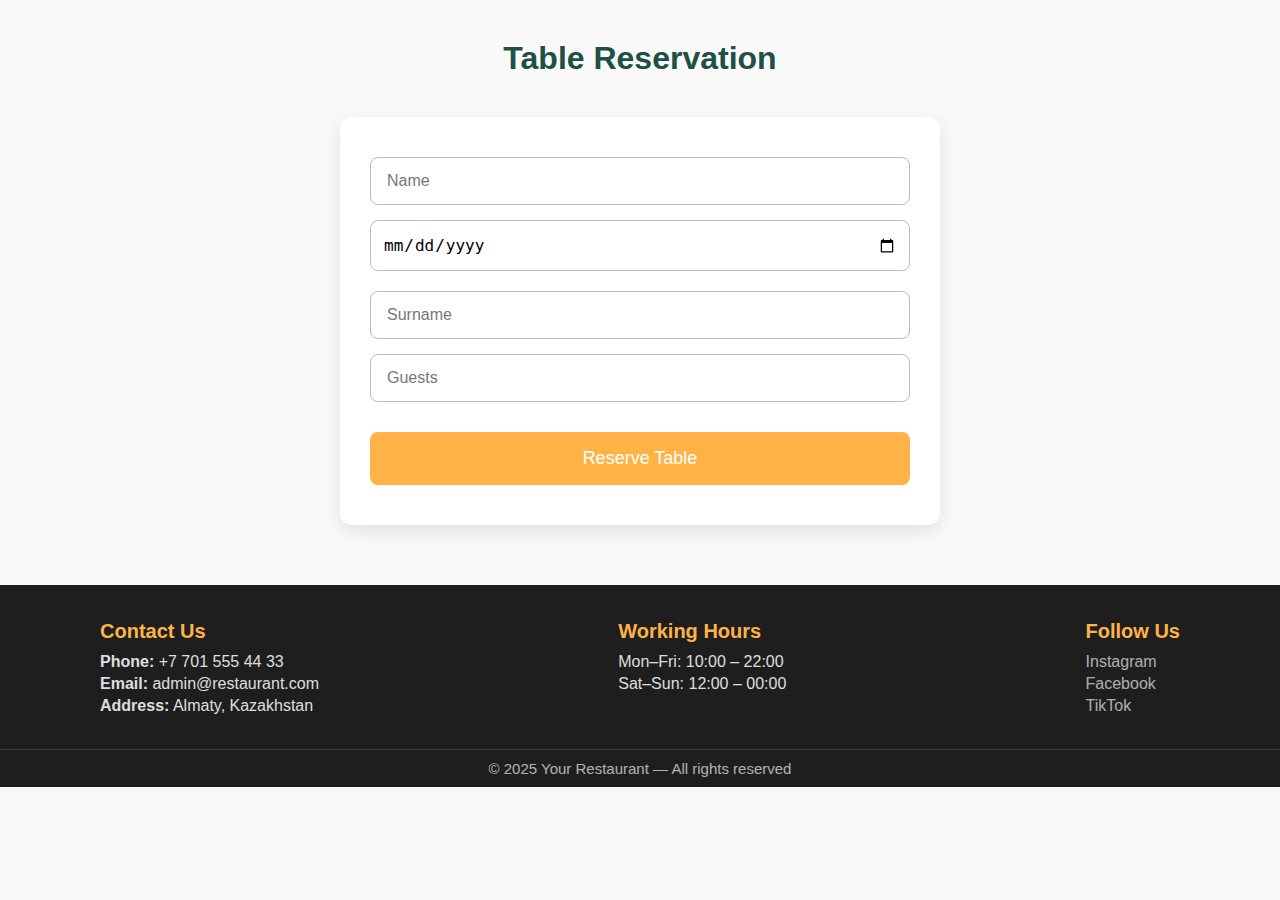
<file: index.html>
<!DOCTYPE html>
<html lang="en">

<head>
    <meta charset="UTF-8">
    <meta name="viewport" content="width=device-width, initial-scale=1.0">
    <title>Restaurant</title>

    
    <link rel="stylesheet" href="css/global.css">
    <link rel="stylesheet" href="css/footer.css">
    <link rel="stylesheet" href="css/reservation.css">
    <link rel="stylesheet" href="css/menu.css">
    <link rel="stylesheet" href="css/head.css">
    <link rel="stylesheet" href="css/gallery.css">
</head>

<body>
    <div id="head"></div>
    <div id="menu"></div>
    <div id="gallery"></div>
    <div id="reservation"></div>
    <div id="footer"></div>

    <script type="module" src="js/load-components.js"></script>
</body>

</html>
</file>
<file: css/global.css>
:root {
  --main-bg: #f9f9f9;
  --card-bg: #ffffff;
  --text: #222;
  --accent: #ffb347;
  --dark: #1e1e1e;
}

body {
  margin: 0;
  font-family: "Inter", sans-serif;
  background: var(--main-bg);
  color: var(--text);
}

h2 {
  text-align: center;
  font-size: 32px;
  margin: 40px 0 25px;
}
</file>
<file: css/footer.css>
/* ---------- CONTACT SECTION ---------- */
#contact-wrapper {
    background: var(--card-bg);
    padding: 25px;
    border-radius: 14px;
    box-shadow: 0 6px 18px rgba(0, 0, 0, 0.08);
    display: grid;
    grid-template-columns: 1fr;
    gap: 20px;
    max-width: 1100px;
    margin: auto;
}

.info {
    font-size: 18px;
    line-height: 1.6;
}

.socials a {
    margin-right: 10px;
    display: inline-block;
    margin-right: 12px;
    color: white;
    opacity: 0.75;
    text-decoration: none;
    transition: 0.25s;
}

.socials a:hover {
    opacity: 1;
    color: var(--accent);
}

.footer-bottom {
    padding-bottom: 10px;
    margin-top: 30px;
    text-align: center;
    padding-top: 10px;
    font-size: 15px;
    opacity: 0.65;
    border-top: 1px solid rgba(255, 255, 255, 0.2);
}

footer {
    background: #1e1e1e;
    color: white;
    margin-top: 60px;
}

.footer-container {
    padding: 15px 20px;
    max-width: 1200px;
    margin: auto;
    display: flex;
    flex-direction: column;
    gap: 20px;
    text-align: center;
    align-items: center;
}

.footer-column {
    width: auto;
}

.footer-column h3 {
    margin-bottom: 10px;
    font-size: 20px;
    color: var(--accent);
}

.footer-column p {
    margin: 4px 0;
    font-size: 16px;
    opacity: 0.85;
}

@media (min-width: 768px) {
    .footer-container {
        padding: 15px 100px 0px;
        flex-direction: row;
        justify-content: space-between;
        text-align: left;
        align-items: flex-start;
        gap: 40px;
    }

    .footer-column {
        width: auto;
        flex: 0 0 auto;
    }

    .form-row {
        flex-direction: column;
    }
}

@media (min-width: 1024px) {
    .footer-container {
        padding: 15px 100px 0px;
        flex-direction: row;
        justify-content: space-between;
        text-align: left;
        align-items: flex-start;
        gap: 40px;
    }

    .footer-column {
        width: auto;
        flex: 0 0 auto;
    }

    .form-row {
        flex-direction: column;
    }
}
</file>
<file: css/reservation.css>
.reservation-form {
    max-width: 600px;
    margin: 40px auto;
    background: #ffffff;
    padding: 40px 30px;
    border-radius: 12px;
    box-shadow: 0 6px 18px rgba(0, 0, 0, 0.1);
    box-sizing: border-box;
}

.form-row {
    display: flex;
    gap: 15px;
    margin-bottom: 20px;
}

.input-group {
    position: relative;
    flex: 1;
}

.input-group input,
.input-group textarea {
    width: 100%;
    padding: 14px 12px;
    font-size: 16px;
    border-radius: 8px;
    border: 1.5px solid #bbb;
    background: transparent;
    outline: none;
    box-sizing: border-box;
    transition: 0.25s;
}

.input-group input:focus,
.input-group textarea:focus {
    border-color: #ffb347;
}

.input-group label {
    position: absolute;
    top: 50%;
    left: 12px;
    transform: translateY(-50%);
    background: #fff;
    padding: 0 5px;
    color: #777;
    font-size: 16px;
    pointer-events: none;
    transition: 0.25s;
}

.input-group input:focus+label,
.input-group input:not(:placeholder-shown)+label,
.input-group textarea:focus+label,
.input-group textarea:not(:placeholder-shown)+label {
    top: -10px;
    font-size: 12px;
    color: #ffb347;
}

textarea {
    resize: none;
}

button {
    width: 100%;
    padding: 16px;
    font-size: 18px;
    background: #ffb347;
    color: #fff;
    border: none;
    border-radius: 8px;
    cursor: pointer;
    transition: 0.25s;
    margin-top: 10px;
}

button:hover {
    background: #ffa726;
}

/* Popups */
.popup {
    opacity: 0;
    pointer-events: none;
    padding: 16px 20px;
    border-radius: 8px;
    position: fixed;
    top: 20px;
    right: 20px;
    transition: 0.3s;
    font-size: 16px;
    font-weight: bold;
    z-index: 100;
}

.popup.show {
    opacity: 1;
}

.success {
    background: #4caf50;
    color: white;
}

.error {
    background: #e53935;
    color: white;
}
</file>
<file: css/menu.css>
.menu-tools select,
.menu-tools input {
  flex: 1;
}

.menu-tools select {
  flex: 0.3;
}

.menu-tools input {
  flex: 0.7;
}

.menu-section {
  padding: 80px 20px;
  background: #f6efdf;
}

.menu-title {
  text-align: center;
  font-size: 2.6rem;
  margin-bottom: 40px;
  font-family: "Georgia", serif;
  font-weight: 700;
  color: #204f45;
}

.menu-tools {
  display: flex;
  gap: 15px;
  justify-content: center;
  max-width: 700px;
  margin: 0 auto 40px;
}

.menu-tools input,
.menu-tools select {
  width: 100%;
  padding: 14px 18px;
  border-radius: 10px;
  border: 1px solid #d6c8b3;
  font-size: 1rem;
  outline: none;
  color: #204f45;
  background: #ffffff;
  transition: 0.2s;
  font-family: "Inter", sans-serif;
}

.menu-tools input::placeholder {
  color: #8e8a7a;
}

.menu-tools input:focus,
.menu-tools select:focus {
  border-color: #204f45;
}

#menuSearch {
  flex: 1;
  order: 1;
}

#filterCategory {
  flex: 0.3;
  order: 2;
}

.menu-grid {
  display: grid;
  grid-template-columns: repeat(auto-fit, minmax(280px, 1fr));
  gap: 40px;
  justify-content: center;
}

.menu-card {
  padding: 20px;
  background: #ffffff;
  border-radius: 14px;
  overflow: hidden;
  border: 1px solid #e6dccb;
  box-shadow: 0 5px 18px rgba(0, 0, 0, 0.12);
  transition: 0.25s ease;
  max-width: 360px;
}

.menu-card:hover {
  transform: translateY(-4px);
  box-shadow: 0 9px 24px rgba(0, 0, 0, 0.2);
}

.menu-card img {
  width: 100%;
  height: 180px;
  object-fit: cover;
}

.menu-content {
  padding: 20px;
}

.menu-content h3 {
  margin: 0 0 8px;
  font-size: 1.25rem;
  font-family: "Georgia", serif;
  color: #204f45;
  font-weight: 700;
}

.desc {
  font-size: 0.95rem;
  color: #5f5b50;
  line-height: 1.5;
  margin-bottom: 10px;
  font-family: "Inter", sans-serif;
}

.price {
  font-size: 1.15rem;
  font-weight: 700;
  color: #ba6c19;
  font-family: "Inter", sans-serif;
}

.modal {
  position: fixed;
  display: none;
  justify-content: center;
  align-items: center;
  background: rgba(0, 0, 0, 0.6);
  top: 0;
  left: 0;
  width: 100%;
  height: 100%;
  z-index: 999;
  padding: 20px;
}

.modal-content {
  background: #fffef8;
  border-radius: 14px;
  padding: 22px;
  width: 90%;
  max-width: 420px;
  box-sizing: border-box;
  max-height: 85vh;
  overflow-y: auto;
  margin: 0 auto;
  box-shadow: 0 12px 28px rgba(0, 0, 0, 0.24);
  animation: modalShow 0.25s ease-out;
}

@keyframes modalShow {
  from {
    transform: scale(0.94);
    opacity: 0;
  }
  to {
    transform: scale(1);
    opacity: 1;
  }
}

.close-modal {
  float: right;
  cursor: pointer;
  font-size: 26px;
  color: #204f45;
}

.modal-content img {
  width: 100%;
  height: 160px;
  object-fit: cover;
  border-radius: 10px;
  margin-bottom: 15px;
}

#modalTitle {
  font-size: 1.4rem;
  margin-bottom: 10px;
  color: #204f45;
  font-family: "Georgia", serif;
}

.modal-content p,
.modal-content li {
  font-size: 0.95rem;
  color: #4a463d;
  line-height: 1.55;
  font-family: "Inter", sans-serif;
}

.modal-content h3 {
  font-size: 1.15rem;
  margin: 14px 0 8px;
  color: #204f45;
  font-family: "Georgia", serif;
}

@media (max-width: 768px) {
  .menu-grid {
    grid-template-columns: 1fr 1fr;
  }
}

@media (max-width: 480px) {
  .menu-grid {
    grid-template-columns: 1fr;
  }

  .modal {
    padding: 10px;
  }

  .modal-content {
    width: 95%;
    max-width: none;
    padding: 16px;
  }

  .modal-content img {
    height: 130px;
  }

  .close-modal {
    font-size: 28px;
  }
}
</file>
<file: css/head.css>
.header {
  width: 100%;
  position: fixed;
  top: 0;
  left: 0;

  padding: 5px;
  display: flex;
  flex-wrap: wrap;
  justify-content: space-between;
  align-items: center;

  background: transparent;
  color: #fff;
  z-index: 1000;

  gap: 10px;
  transition: background-color 0.3s ease, box-shadow 0.3s ease;
}

.scrolled {
  background-color: rgba(0, 0, 0, 0.422);
  box-shadow: 0 4px 12px rgba(0, 0, 0, 0.3);
}

nav {
  display: flex;
  flex-wrap: wrap;
  justify-content: center;
  gap: 12px;
  max-width: 100%;
  overflow-wrap: anywhere;
}

nav a {
  color: #fff;
  text-decoration: none;
  font-size: 18px;
}

nav a:hover {
  color: #ffb347;
}

.hero {
  height: 100vh;
  background: linear-gradient(rgba(0, 0, 0, 0.5), rgba(0, 0, 0, 0.5)),
    url("../img/hero1.jpg") center/cover;

  display: flex;
  flex-direction: column;
  justify-content: center;
  align-items: center;

  color: white;
  text-align: center;

  padding: 0 20px;
}

.hero h1 {
  font-size: clamp(32px, 6vw, 72px);
  max-width: 90%;
}

.hero p {
  font-size: clamp(14px, 2.5vw, 20px);
  margin: 15px 0;
  max-width: 90%;
}

@media (max-width: 600px) {
  .header {
    padding: 10px 16px;
    justify-content: center;
  }

  nav {
    width: 100%;
    justify-content: center;
    gap: 8px;
  }

  nav a {
    font-size: 14px;
  }
}
</file>
<file: css/gallery.css>
.gallery-grid {
  display: grid;
  gap: 16px;
  grid-template-columns: 1fr;
  max-width: 900px;
  margin: auto;
  padding: 20px;
}

.gl-item img {
  width: 100%;
  border-radius: 10px;
  box-shadow: 0 6px 18px rgba(0, 0, 0, 0.1);
  transition: transform 0.3s;
}

.gl-item:hover img {
  transform: scale(1.05);
}

h2 {
  color: #204f45;
}

@media (min-width: 600px) {
  .gallery-grid {
    grid-template-columns: repeat(2, 1fr);
  }
}

@media (min-width: 900px) {
  .gallery-grid {
    grid-template-columns: repeat(3, 1fr);
  }
}

.slider {
  position: relative;
  max-width: 500px;
  margin: 40px auto;
  overflow: hidden;
  border-radius: 10px;
  box-shadow: 0 6px 18px rgba(0, 0, 0, 0.1);
}

.slider-track {
  display: flex;
  transition: transform 0.5s ease;
}

.slide {
  min-width: 100%;
}

.slide img {
  width: 100%;
  display: block;
}

.nav {
  position: absolute;
  top: 50%;
  transform: translateY(-50%);
  background: rgba(30, 30, 30, 0.6);
  color: #fff;
  border: none;
  width: 40px;
  height: 40px;
  border-radius: 50%;
  cursor: pointer;
}

.prev {
  left: 10px;
}
.next {
  right: 10px;
}

.lightbox {
  position: fixed;
  inset: 0;
  background: rgba(0, 0, 0, 0.7);
  display: none;
  align-items: center;
  justify-content: center;
  flex-direction: column;
  z-index: 100;
}

.lightbox.show {
  display: flex;
}

.lb-image {
  max-width: 90%;
  max-height: 80%;
  border-radius: 10px;
}

.lb-caption {
  color: #fff;
  margin-top: 10px;
}

.lb-close {
  position: absolute;
  top: 20px;
  right: 20px;
  background: #333;
  color: #fff;
  border: none;
  font-size: 24px;
  border-radius: 50%;
  cursor: pointer;
}

[data-animate="fade-up"] {
  opacity: 0;
  transform: translateY(20px);
  transition: 0.6s;
}

[data-animate="zoom-in"] {
  opacity: 0;
  transform: scale(0.9);
  transition: 0.6s;
}

.in-view {
  opacity: 1;
  transform: none;
}
</file>
